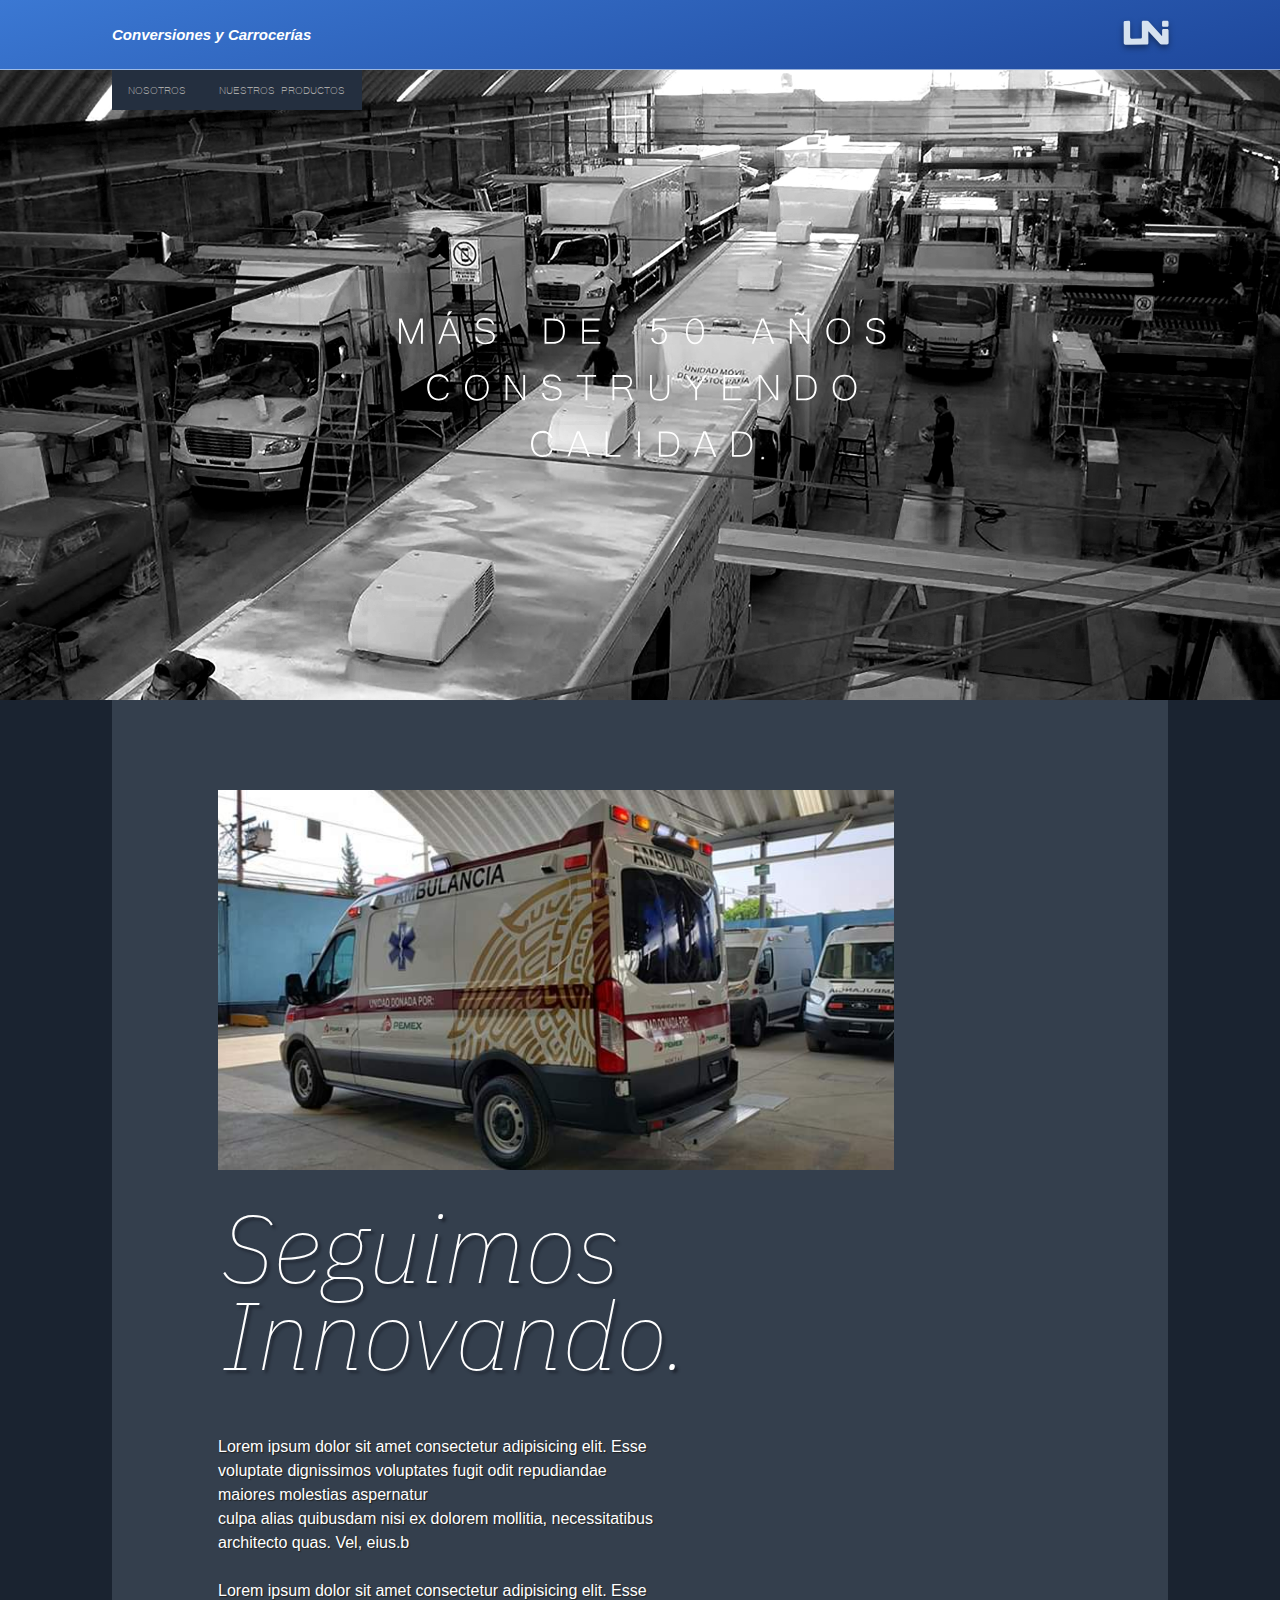
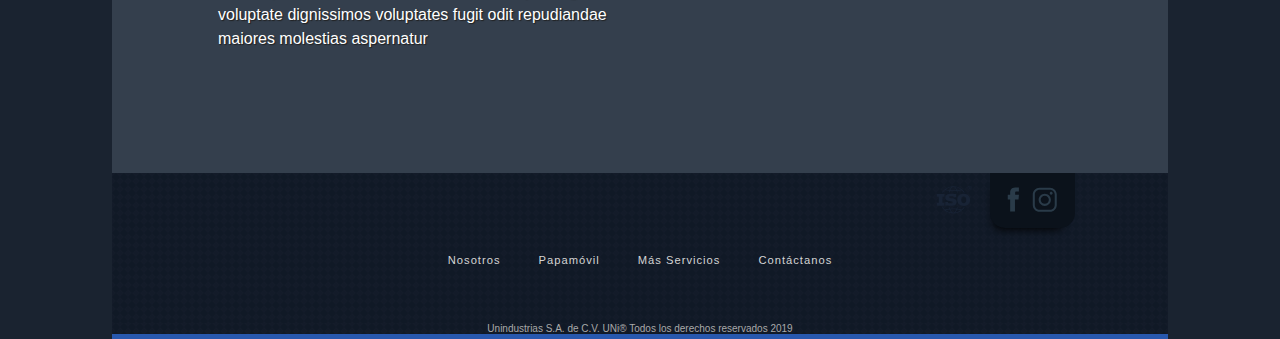
<file: index.html>
<!DOCTYPE html>
<html lang="en">

<head>
	<meta charset="UTF-8">
	<meta name="viewport" content="width=device-width, initial-scale=1.0">
	<meta http-equiv="X-UA-Compatible" content="ie=edge">
	<link rel="apple-touch-icon" sizes="180x180" href="css/img/favicon_package_v0.16/apple-touch-icon.png">
	<link rel="icon" type="image/png" sizes="32x32" href="css/img/favicon_package_v0.16/favicon-32x32.png">
	<link rel="icon" type="image/png" sizes="16x16" href="css/img/favicon_package_v0.16/favicon-16x16.png">
	<link rel="manifest" href="css/img/favicon_package_v0.16/site.webmanifest">
	<link rel="mask-icon" href="css/img/favicon_package_v0.16/safari-pinned-tab.svg" color="#5bbad5">
	<meta name="msapplication-TileColor" content="#da532c">
	<meta name="theme-color" content="#ffffff">
	<title>Unindustrias SA de CV</title>
	<link rel="stylesheet" href="/css/css/index.css">
</head>

<body>
	<div class="padre">
		<header class="header">
			<div class="top margen-interno">
				<div class="logo">
					<svg xmlns="http://www.w3.org/2000/svg" viewBox="0 0 158.9 94.9">
						<path class="st0"
							d="M132.7 23.6l0 1c0 2.5 2 4.5 4.5 4.5l1 0L149 29l0.6 0c2.5 0 4.5-2 4.5-4.5l0-0.4 0-10.4v-0.3c0-2.5-2-4.5-4.5-4.5l-0.7 0L137.4 9l-0.2 0c-2.5 0-4.5 2-4.5 4.5l0 0.2L132.7 23.6z" />
						<path class="st0"
							d="M154.2 40.7c0-2.5-2-4.5-4.5-4.5l-12.4 0.1c-2.5 0-4.5 2-4.5 4.5l0.1 16.5 0 0.6c0 0.8 0 1.4-0.7 1.4 -0.4 0-0.8-0.2-1.1-0.5l-1.3-1.4 -36-39.8 -6.2-6.8C87 10.3 85.7 9.2 83 9.2L70.6 9.3l-0.5 0c-2.5 0-4.5 2-4.5 4.5l0 0.6 0.2 49.4c0 2.5-2 4.5-4.5 4.5l-29.7 0.1c-2.5 0-4.5-2-4.5-4.5l-0.2-50c0-2.5-2-4.5-4.5-4.5L10 9.6c-2.5 0-4.5 2-4.5 4.5L5.8 83c0 3 2.4 5.4 5.4 5.4l10.8-0.1L82 88c3 0 5.4-2.4 5.4-5.4l-0.2-36.1c0-0.8 0-1.4 0.7-1.4 0.5 0 0.9 0.2 1.1 0.6l37.4 40.6c0.5 0.5 2.1 1.5 4.9 1.5l17.7-0.1c3 0 5.4-2.4 5.4-5.4L154.2 40.7z" />
					</svg>
				</div>
				<h1>Conversiones y Carrocerías</h1>
			</div>
			<ul id="menu">
				<ul>
					<li><a id="nosotros" href="nosotros.html">Nosotros</a>
					</li>
					<li><a id="nuestrosProductos">Nuestros Productos</a>
						<ul>
							<li><a class="sub" href="#">Salud</a>
								<ul>
									<li><a class="subsub" href="ambulanciaTipo1.html">Ambulancias</a>
									</li>
									<li><a class="subsub" href="ambulanciaTipo1.html">Consultorio Médico</a>
									</li>
									<li><a class="subsub" href="ambulanciaTipo1.html">Consultorio Dental</a>
									</li>
									<li><a class="subsub" href="ambulanciaTipo1.html">Mastografía</a>
									</li>
								</ul>
							</li>
							<li><a class="sub" href="#">Seguridad y Rescate</a>
								<ul>
									<li><a class="subsub" href="seguridadPatrulla.html">Patrullas</a>
									</li>
									<li><a class="subsub" href="seguridadPatrulla.html">Ángeles Azules</a>
									</li>
									<li><a class="subsub" href="seguridadPatrulla.html">Control de Aguas</a>
									</li>
									<li><a class="subsub" href="seguridadPatrulla.html">Bomberos</a>
									</li>
								</ul>
							</li>
							<li><a class="sub" href="#">Pasajeros</a>
								<ul>
									<li><a class="subsub" href="transporteCorporativo.html">UNibus®</a>
									</li>
									<li><a class="subsub" href="transporteCorporativo.html">Transporte Escolar</a>
									</li>
									<li><a class="subsub" href="transporteCorporativo.html">Transporte Corporativo</a>
									</li>
									<li><a class="subsub" href="transporteCorporativo.html">Transporte Público</a>
									</li>
								</ul>
							</li>
							<li><a class="sub" href="#">Reparto</a>
								<ul>
									<li><a class="subsub" href="cajasSecas.html">Cajas Secas</a>
									</li>
									<li><a class="subsub" href="cajasSecas.html">Cajas Refrigeradas</a>
									</li>
									<li><a class="subsub" href="cajasSecas.html">Casetas</a>
									</li>
									<li><a class="subsub" href="cajasSecas.html">Redilas</a>
									</li>
								</ul>
							</li>
							<li><a class="sub" href="#">Especiales</a>
								<ul>
									<li><a class="subsub" href="#">Perreras</a>
									</li>
									<li><a class="subsub" href="#">Veterinaria</a>
									</li>
									<li><a class="subsub" href="#">Rampas</a>
									</li>
									<li><a class="subsub" href="#">FoodTrucks</a>
									</li>
									<li><a class="subsub" href="#">Otros</a>
									</li>
									<li><a class="subsub" href="papamovil.html"
											style="color: darkgoldenrod;">Papamóvil</a>
									</li>

								</ul>
							</li>
						</ul>
					</li>
				</ul>
			</ul>
		</header>
		<div class="imagen-principal">
			<svg class="texto-principal" xmlns="http://www.w3.org/2000/svg" viewBox="0 0 435 163.8">
				<path class="st0"
					d="M33 48.6h-1.6V29.8l-7.7 18.8h-1.6l-7.7-18.8v18.8h-1.6V27.2h2.3l7.8 19.4 7.8-19.4H33V48.6z" />
				<path class="st0"
					d="M65.3 48.6h-1.9l-2.6-6.9H50.3c-0.4 1.1-0.8 2.2-1.2 3.4s-0.9 2.4-1.3 3.4h-1.7c0.7-1.8 1.4-3.7 2.1-5.4 0.7-1.8 1.4-3.5 2-5.3 0.7-1.8 1.4-3.5 2-5.3 0.7-1.8 1.4-3.6 2.1-5.4h2.2L65.3 48.6zM60.4 40.5l-5-11.9 -4.7 11.9H60.4zM58 20.9l-2.9 3.6h-1.7l1.7-3.6H58z" />
				<path class="st0"
					d="M86.5 49c-1.4 0-2.7-0.2-3.8-0.5 -1.1-0.3-2-0.7-2.7-1.3s-1.3-1.2-1.7-2c-0.4-0.8-0.6-1.7-0.7-2.7h1.5c0.2 1 0.4 1.8 0.9 2.4 0.4 0.6 1 1.1 1.6 1.5s1.3 0.6 2.2 0.8c0.8 0.2 1.7 0.2 2.6 0.2 1 0 1.8-0.1 2.6-0.3 0.8-0.2 1.4-0.5 2-0.9 0.5-0.4 1-0.8 1.2-1.4 0.3-0.5 0.4-1.1 0.4-1.8s-0.1-1.3-0.4-1.8c-0.2-0.5-0.7-0.9-1.2-1.3 -0.6-0.4-1.4-0.7-2.3-1 -1-0.3-2.1-0.6-3.6-0.9 -1.2-0.3-2.2-0.6-3-0.9 -0.8-0.3-1.5-0.7-2.1-1.2 -0.5-0.4-1-1-1.2-1.5 -0.3-0.6-0.4-1.3-0.4-2 0-0.8 0.2-1.6 0.5-2.3 0.4-0.7 0.8-1.3 1.5-1.8 0.6-0.5 1.4-0.9 2.3-1.2 0.9-0.3 1.9-0.4 3-0.4s2.1 0.1 3 0.4 1.7 0.6 2.4 1.1c0.7 0.5 1.2 1.1 1.7 1.8 0.4 0.7 0.7 1.5 0.8 2.3h-1.5c-0.1-0.6-0.4-1.1-0.7-1.6 -0.3-0.5-0.7-0.9-1.3-1.3 -0.5-0.4-1.1-0.6-1.8-0.8 -0.7-0.2-1.5-0.3-2.4-0.3 -1.9 0-3.4 0.4-4.3 1.1 -1 0.7-1.5 1.7-1.5 2.9 0 0.6 0.1 1 0.3 1.5 0.2 0.4 0.5 0.8 0.9 1.1s1 0.6 1.7 0.9c0.7 0.3 1.6 0.5 2.7 0.7 0.6 0.1 1.3 0.3 1.9 0.4 0.7 0.1 1.3 0.3 1.9 0.5s1.2 0.4 1.8 0.7c0.6 0.3 1.1 0.6 1.5 1.1 0.4 0.4 0.8 0.9 1 1.5 0.3 0.6 0.4 1.3 0.4 2.1 0 0.9-0.2 1.7-0.6 2.5s-0.9 1.4-1.6 2 -1.5 1-2.4 1.3C88.6 48.8 87.6 49 86.5 49z" />
				<path class="st0"
					d="M153.7 37.7c0 7.2-3.6 10.9-10.8 10.9h-6.5V27.2h6.5c3.6 0 6.3 0.9 8.1 2.6C152.8 31.6 153.7 34.2 153.7 37.7zM152 37.7c0-1.4-0.1-2.7-0.4-3.8 -0.3-1.1-0.8-2-1.5-2.8s-1.6-1.4-2.8-1.8 -2.7-0.6-4.5-0.6H138V47h4.9c1.8 0 3.3-0.2 4.4-0.6 1.2-0.4 2.1-1 2.8-1.8s1.2-1.8 1.5-2.9C151.9 40.5 152 39.2 152 37.7z" />
				<path class="st0" d="M183.8 48.6h-15.4V27.2h14.9v1.6h-13.4v7.9h12.5v1.6h-12.5V47h13.9V48.6z" />
				<path class="st0"
					d="M240.4 41.5c0 1.1-0.1 2-0.4 2.9 -0.3 0.9-0.7 1.7-1.3 2.4s-1.3 1.2-2.2 1.6c-0.9 0.4-1.9 0.6-3.1 0.6 -0.8 0-1.6-0.1-2.4-0.4 -0.7-0.2-1.4-0.6-1.9-1 -0.6-0.4-1-1-1.4-1.7s-0.6-1.4-0.7-2.3h1.7c0.1 0.7 0.3 1.2 0.6 1.7s0.6 0.9 1.1 1.2c0.4 0.3 0.9 0.5 1.4 0.7 0.5 0.1 1.1 0.2 1.6 0.2 1 0 1.8-0.2 2.5-0.5s1.3-0.8 1.7-1.3c0.5-0.6 0.8-1.2 1-1.9s0.3-1.4 0.3-2.1c0-0.8-0.1-1.5-0.4-2.1 -0.2-0.6-0.6-1.2-1-1.7s-1-0.8-1.6-1.1c-0.7-0.3-1.4-0.4-2.2-0.4s-1.6 0.1-2.4 0.4c-0.8 0.3-1.5 0.7-2.1 1.4h-1.6c0.1-1.9 0.3-3.7 0.4-5.5 0.1-1.8 0.3-3.6 0.4-5.4h11v1.6H230l-0.7 7.4c0.3-0.3 0.6-0.5 1-0.7s0.8-0.3 1.2-0.4 0.8-0.2 1.3-0.2 0.8-0.1 1.2-0.1c0.9 0 1.8 0.2 2.5 0.5 0.8 0.4 1.5 0.8 2 1.4 0.6 0.6 1 1.3 1.3 2.1C240.2 39.7 240.4 40.6 240.4 41.5z" />
				<path class="st0"
					d="M271.8 37.9c0 1.5-0.2 2.9-0.5 4.3 -0.4 1.3-0.9 2.5-1.5 3.5 -0.7 1-1.5 1.8-2.4 2.4 -1 0.6-2 0.9-3.3 0.9 -1.2 0-2.3-0.3-3.2-0.9 -1-0.6-1.8-1.4-2.4-2.4 -0.7-1-1.2-2.2-1.5-3.5s-0.5-2.8-0.5-4.2 0.2-2.9 0.5-4.2 0.8-2.5 1.5-3.5 1.5-1.8 2.4-2.4c1-0.6 2-0.9 3.3-0.9 1.2 0 2.3 0.3 3.3 0.9s1.8 1.4 2.4 2.4c0.7 1 1.2 2.2 1.5 3.5C271.6 35 271.8 36.4 271.8 37.9zM270.3 37.9c0-1.3-0.1-2.5-0.4-3.7s-0.7-2.2-1.2-3c-0.5-0.9-1.2-1.5-1.9-2 -0.8-0.5-1.7-0.8-2.7-0.8s-1.9 0.3-2.6 0.8c-0.8 0.5-1.4 1.2-1.9 2 -0.5 0.9-0.9 1.9-1.2 3 -0.3 1.2-0.4 2.4-0.4 3.7s0.1 2.5 0.4 3.6 0.6 2.2 1.2 3c0.5 0.9 1.2 1.6 1.9 2.1 0.8 0.5 1.7 0.8 2.7 0.8s1.9-0.3 2.7-0.8c0.8-0.5 1.4-1.2 1.9-2.1 0.5-0.9 0.9-1.9 1.2-3C270.1 40.4 270.3 39.2 270.3 37.9z" />
				<path class="st0"
					d="M331.6 48.6h-1.9l-2.6-6.9h-10.5c-0.4 1.1-0.8 2.2-1.2 3.4 -0.4 1.2-0.9 2.4-1.3 3.4h-1.7c0.7-1.8 1.4-3.7 2.1-5.4 0.7-1.8 1.4-3.5 2-5.3 0.7-1.8 1.4-3.5 2-5.3 0.7-1.8 1.4-3.6 2.1-5.4h2.2L331.6 48.6zM326.7 40.5l-5-11.9L317 40.5H326.7z" />
				<path class="st0"
					d="M361.4 48.6h-2l-13-19.5v19.5h-1.6V27.2h2.1l12.9 19.5V27.2h1.6V48.6zM357.2 21.6c0 0.9-0.2 1.7-0.6 2.2s-1 0.8-1.8 0.8c-0.2 0-0.5-0.1-0.8-0.2s-0.7-0.2-1.1-0.4c-0.4-0.1-0.7-0.3-1-0.4s-0.5-0.2-0.6-0.2c-0.4 0-0.6 0.1-0.8 0.3 -0.1 0.2-0.2 0.5-0.3 0.8H349c0-0.9 0.2-1.6 0.7-2 0.4-0.4 1-0.6 1.8-0.6 0.2 0 0.4 0.1 0.8 0.2 0.3 0.1 0.7 0.2 1 0.4 0.4 0.1 0.7 0.3 1 0.4s0.5 0.2 0.6 0.2c0.3 0 0.5-0.1 0.7-0.4s0.3-0.6 0.3-1L357.2 21.6 357.2 21.6z" />
				<path class="st0"
					d="M385.9 26.8c1.5 0 2.8 0.3 4 0.8s2.3 1.3 3.2 2.2c0.9 1 1.6 2.1 2.1 3.5 0.5 1.4 0.8 2.9 0.8 4.5 0 1.7-0.2 3.2-0.7 4.5 -0.5 1.4-1.2 2.5-2.1 3.5s-2 1.7-3.2 2.3c-1.2 0.5-2.6 0.8-4.1 0.8s-2.8-0.3-4.1-0.8c-1.2-0.5-2.3-1.3-3.2-2.3 -0.9-1-1.6-2.1-2.1-3.5s-0.7-2.9-0.7-4.5c0-1.7 0.3-3.2 0.8-4.5 0.5-1.4 1.2-2.5 2.1-3.5s2-1.7 3.2-2.2C383.1 27.1 384.4 26.8 385.9 26.8zM385.9 47.4c1.2 0 2.4-0.2 3.4-0.6 1-0.4 1.9-1 2.7-1.9 0.8-0.8 1.3-1.8 1.8-3 0.4-1.2 0.6-2.5 0.6-4.1 0-1.5-0.2-2.9-0.6-4.1 -0.4-1.2-1-2.2-1.8-3s-1.6-1.4-2.7-1.8c-1-0.4-2.1-0.6-3.3-0.6 -1.2 0-2.4 0.2-3.4 0.6s-1.9 1-2.7 1.8c-0.8 0.8-1.3 1.8-1.8 3 -0.4 1.2-0.6 2.5-0.6 4s0.2 2.9 0.6 4.1c0.4 1.2 1 2.2 1.7 3s1.6 1.4 2.7 1.9C383.5 47.2 384.6 47.4 385.9 47.4z" />
				<path class="st0"
					d="M418.3 49c-1.4 0-2.7-0.2-3.8-0.5 -1.1-0.3-2-0.7-2.7-1.3s-1.3-1.2-1.7-2c-0.4-0.8-0.6-1.7-0.7-2.7h1.5c0.2 1 0.4 1.8 0.9 2.4 0.4 0.6 1 1.1 1.6 1.5s1.4 0.6 2.2 0.8 1.7 0.2 2.6 0.2c1 0 1.8-0.1 2.6-0.3 0.8-0.2 1.4-0.5 2-0.9 0.5-0.4 1-0.8 1.2-1.4 0.3-0.5 0.4-1.1 0.4-1.8s-0.1-1.3-0.4-1.8c-0.2-0.5-0.7-0.9-1.2-1.3 -0.6-0.4-1.4-0.7-2.3-1 -1-0.3-2.1-0.6-3.6-0.9 -1.2-0.3-2.2-0.6-3-0.9 -0.8-0.3-1.5-0.7-2.1-1.2 -0.5-0.4-1-1-1.2-1.5 -0.3-0.6-0.4-1.3-0.4-2 0-0.8 0.2-1.6 0.5-2.3 0.4-0.7 0.8-1.3 1.5-1.8 0.6-0.5 1.4-0.9 2.3-1.2 0.9-0.3 1.9-0.4 3-0.4s2.1 0.1 3 0.4 1.7 0.6 2.4 1.1c0.7 0.5 1.2 1.1 1.7 1.8 0.4 0.7 0.7 1.5 0.8 2.3h-1.5c-0.1-0.6-0.4-1.1-0.7-1.6 -0.3-0.5-0.7-0.9-1.3-1.3 -0.5-0.4-1.1-0.6-1.8-0.8 -0.7-0.2-1.5-0.3-2.4-0.3 -1.9 0-3.4 0.4-4.3 1.1 -1 0.7-1.5 1.7-1.5 2.9 0 0.6 0.1 1 0.3 1.5 0.2 0.4 0.5 0.8 0.9 1.1s1 0.6 1.7 0.9c0.7 0.3 1.6 0.5 2.7 0.7 0.6 0.1 1.3 0.3 1.9 0.4 0.7 0.1 1.3 0.3 1.9 0.5s1.2 0.4 1.8 0.7c0.6 0.3 1.1 0.6 1.5 1.1 0.4 0.4 0.8 0.9 1 1.5 0.3 0.6 0.4 1.3 0.4 2.1 0 0.9-0.2 1.7-0.6 2.5s-0.9 1.4-1.6 2 -1.5 1-2.4 1.3C420.4 48.8 419.4 49 418.3 49z" />
				<path class="st0"
					d="M53.5 80.9c-0.1-0.6-0.4-1.2-0.8-1.8 -0.4-0.6-0.9-1-1.5-1.4s-1.3-0.7-2-1c-0.8-0.2-1.6-0.4-2.5-0.4 -1.2 0-2.4 0.2-3.4 0.6s-1.9 1-2.6 1.8c-0.7 0.8-1.3 1.8-1.6 2.9 -0.4 1.2-0.6 2.5-0.6 4.1s0.2 2.9 0.6 4.1c0.4 1.2 0.9 2.2 1.6 3 0.7 0.8 1.6 1.4 2.6 1.8s2.1 0.6 3.3 0.6c1.8 0 3.4-0.4 4.6-1.2 1.2-0.8 1.9-2 2.2-3.6H55c-0.2 1-0.5 1.9-1 2.7 -0.5 0.8-1.1 1.5-1.8 2s-1.6 1-2.5 1.2c-1 0.3-2 0.4-3.1 0.4 -1.5 0-2.9-0.3-4.1-0.8 -1.2-0.5-2.2-1.3-3.1-2.2 -0.8-1-1.5-2.1-2-3.5s-0.7-2.9-0.7-4.6 0.2-3.2 0.7-4.6 1.1-2.5 2-3.5 1.9-1.7 3.1-2.2c1.2-0.5 2.6-0.8 4.1-0.8 1 0 2 0.1 2.9 0.4s1.8 0.7 2.5 1.3c0.7 0.5 1.4 1.2 1.9 1.9 0.5 0.7 0.9 1.6 1.1 2.5h-1.5V80.9z" />
				<path class="st0"
					d="M78.9 74.8c1.5 0 2.8 0.3 4 0.8s2.3 1.3 3.2 2.2c0.9 1 1.6 2.1 2.1 3.5s0.8 2.9 0.8 4.5c0 1.7-0.2 3.2-0.7 4.5 -0.5 1.4-1.2 2.5-2.1 3.5s-2 1.7-3.2 2.3c-1.2 0.5-2.6 0.8-4.1 0.8s-2.8-0.3-4.1-0.8c-1.2-0.5-2.3-1.3-3.2-2.3 -0.9-1-1.6-2.1-2.1-3.5s-0.7-2.9-0.7-4.5c0-1.7 0.3-3.2 0.8-4.5 0.5-1.4 1.2-2.5 2.1-3.5s2-1.7 3.2-2.2S77.4 74.8 78.9 74.8zM78.9 95.4c1.2 0 2.4-0.2 3.4-0.6s1.9-1 2.7-1.9c0.8-0.8 1.3-1.8 1.8-3 0.4-1.2 0.6-2.5 0.6-4.1 0-1.5-0.2-2.9-0.6-4.1s-1-2.2-1.8-3c-0.7-0.8-1.6-1.4-2.7-1.8 -1-0.4-2.1-0.6-3.3-0.6 -1.2 0-2.4 0.2-3.4 0.6s-1.9 1-2.7 1.8c-0.8 0.8-1.3 1.8-1.8 3 -0.4 1.2-0.6 2.5-0.6 4s0.2 2.9 0.6 4.1 1 2.2 1.7 3 1.6 1.4 2.7 1.9C76.5 95.2 77.7 95.4 78.9 95.4z" />
				<path class="st0" d="M119.9 96.6h-2l-13-19.5v19.5h-1.6V75.2h2.1l12.9 19.5V75.2h1.6V96.6z" />
				<path class="st0"
					d="M143.2 97c-1.4 0-2.7-0.2-3.8-0.5s-2-0.7-2.7-1.3c-0.7-0.6-1.3-1.2-1.7-2s-0.6-1.7-0.7-2.7h1.5c0.2 1 0.4 1.8 0.9 2.4s1 1.1 1.6 1.5 1.4 0.6 2.2 0.8c0.8 0.2 1.7 0.2 2.6 0.2 1 0 1.8-0.1 2.6-0.3 0.8-0.2 1.4-0.5 2-0.9 0.5-0.4 1-0.8 1.2-1.4 0.3-0.5 0.4-1.1 0.4-1.8 0-0.7-0.1-1.3-0.4-1.8 -0.2-0.5-0.7-0.9-1.2-1.3 -0.6-0.4-1.4-0.7-2.3-1 -1-0.3-2.1-0.6-3.6-0.9 -1.2-0.3-2.2-0.6-3-0.9s-1.5-0.7-2.1-1.2c-0.5-0.4-1-1-1.2-1.5 -0.3-0.6-0.4-1.3-0.4-2 0-0.8 0.2-1.6 0.5-2.3 0.4-0.7 0.8-1.3 1.5-1.8 0.6-0.5 1.4-0.9 2.3-1.2 0.9-0.3 1.9-0.4 3-0.4s2.1 0.1 3 0.4 1.7 0.6 2.4 1.1 1.2 1.1 1.7 1.8c0.4 0.7 0.7 1.5 0.8 2.3h-1.5c-0.1-0.6-0.4-1.1-0.7-1.6s-0.7-0.9-1.3-1.3c-0.5-0.4-1.1-0.6-1.8-0.8s-1.5-0.3-2.4-0.3c-1.9 0-3.4 0.4-4.3 1.1 -1 0.7-1.5 1.7-1.5 2.9 0 0.6 0.1 1 0.3 1.5 0.2 0.4 0.5 0.8 0.9 1.1 0.4 0.3 1 0.6 1.7 0.9s1.6 0.5 2.7 0.7c0.6 0.1 1.3 0.3 1.9 0.4 0.7 0.1 1.3 0.3 1.9 0.5 0.6 0.2 1.2 0.4 1.8 0.7 0.6 0.3 1.1 0.6 1.5 1.1 0.4 0.4 0.8 0.9 1 1.5 0.3 0.6 0.4 1.3 0.4 2.1 0 0.9-0.2 1.7-0.6 2.5 -0.4 0.8-0.9 1.4-1.6 2 -0.7 0.6-1.5 1-2.4 1.3C145.4 96.8 144.3 97 143.2 97z" />
				<path class="st0" d="M180.3 76.7h-7.5v19.8h-1.6V76.7h-7.4v-1.6h16.4v1.6H180.3z" />
				<path class="st0"
					d="M211.3 96.6h-1.7l-2.1-5.7c-0.2-0.5-0.4-1.1-0.7-1.5 -0.3-0.5-0.6-0.9-0.9-1.3 -0.3-0.4-0.7-0.6-1.2-0.8 -0.4-0.2-0.9-0.3-1.5-0.3h-7.5v9.6h-1.6V75.2h9.6c0.9 0 1.8 0.1 2.6 0.2 0.8 0.2 1.6 0.5 2.2 0.9 0.7 0.4 1.2 1 1.6 1.7s0.6 1.7 0.6 2.8c0 0.7-0.1 1.4-0.3 2s-0.4 1.2-0.8 1.7c-0.4 0.5-0.8 0.9-1.4 1.2 -0.6 0.3-1.2 0.6-1.9 0.8 0.4 0.3 0.7 0.6 1 0.9s0.5 0.6 0.7 0.9 0.4 0.7 0.5 1.1 0.3 0.8 0.5 1.3L211.3 96.6zM195.7 85.4h7.4c1.1 0 2-0.1 2.7-0.2 0.8-0.2 1.4-0.4 1.9-0.8s0.8-0.8 1.1-1.4c0.2-0.6 0.4-1.3 0.4-2.1 0-1.5-0.5-2.5-1.4-3.2 -0.9-0.6-2.3-0.9-4.2-0.9h-7.9V85.4z" />
				<path class="st0"
					d="M234.2 97c-1.3 0-2.4-0.1-3.3-0.4 -0.9-0.3-1.7-0.6-2.3-1.1s-1.1-1-1.4-1.6 -0.6-1.3-0.8-2 -0.3-1.4-0.3-2.1 -0.1-1.5-0.1-2.2V75.2h1.6v12.4c0 1.6 0.1 3 0.4 4 0.3 1 0.7 1.8 1.3 2.4s1.3 1 2.1 1.2 1.7 0.3 2.8 0.3 2-0.1 2.8-0.3c0.8-0.2 1.5-0.6 2.1-1.2s1-1.4 1.3-2.4 0.4-2.3 0.4-4V75.2h1.6v12.4c0 1.5-0.1 2.8-0.4 3.9s-0.7 2.1-1.3 2.9 -1.4 1.4-2.5 1.8C237.2 96.7 235.8 97 234.2 97z" />
				<path class="st0" d="M274.4 75.2L266 87.4v9.2h-1.6v-9.2L256 75.2h1.8l7.4 10.6 7.3-10.6H274.4z" />
				<path class="st0" d="M303.7 96.6h-15.4V75.2h14.9v1.6h-13.4v7.9h12.5v1.6h-12.5V95h13.9V96.6z" />
				<path class="st0" d="M334.9 96.6h-2l-13-19.5v19.5h-1.6V75.2h2.1l12.9 19.5V75.2h1.6V96.6z" />
				<path class="st0"
					d="M367.6 85.7c0 7.2-3.6 10.9-10.8 10.9h-6.5V75.2h6.5c3.6 0 6.3 0.9 8.1 2.6C366.7 79.6 367.6 82.2 367.6 85.7zM365.9 85.7c0-1.4-0.1-2.7-0.4-3.8 -0.3-1.1-0.8-2-1.5-2.8s-1.6-1.4-2.8-1.8c-1.2-0.4-2.7-0.6-4.5-0.6h-4.9V95h4.9c1.8 0 3.3-0.2 4.4-0.6 1.2-0.4 2.1-1 2.8-1.8 0.7-0.8 1.2-1.8 1.5-2.9C365.8 88.5 365.9 87.2 365.9 85.7z" />
				<path class="st0"
					d="M391.3 74.8c1.5 0 2.8 0.3 4 0.8s2.3 1.3 3.2 2.2c0.9 1 1.6 2.1 2.1 3.5s0.8 2.9 0.8 4.5c0 1.7-0.2 3.2-0.7 4.5 -0.5 1.4-1.2 2.5-2.1 3.5s-2 1.7-3.2 2.3c-1.2 0.5-2.6 0.8-4.1 0.8s-2.8-0.3-4.1-0.8c-1.2-0.5-2.3-1.3-3.2-2.3s-1.6-2.1-2.1-3.5 -0.7-2.9-0.7-4.5c0-1.7 0.3-3.2 0.8-4.5 0.5-1.4 1.2-2.5 2.1-3.5s2-1.7 3.2-2.2C388.4 75.1 389.8 74.8 391.3 74.8zM391.2 95.4c1.2 0 2.4-0.2 3.4-0.6s1.9-1 2.7-1.9c0.8-0.8 1.3-1.8 1.8-3 0.4-1.2 0.6-2.5 0.6-4.1 0-1.5-0.2-2.9-0.6-4.1s-1-2.2-1.8-3c-0.7-0.8-1.6-1.4-2.7-1.8 -1-0.4-2.1-0.6-3.3-0.6 -1.2 0-2.4 0.2-3.4 0.6s-1.9 1-2.7 1.8c-0.8 0.8-1.3 1.8-1.8 3s-0.6 2.5-0.6 4 0.2 2.9 0.6 4.1 1 2.2 1.7 3 1.6 1.4 2.7 1.9C388.9 95.2 390 95.4 391.2 95.4z" />
				<path class="st0"
					d="M141.7 128.9c-0.1-0.6-0.4-1.2-0.8-1.8s-0.9-1-1.5-1.4 -1.3-0.7-2-1c-0.8-0.2-1.6-0.4-2.5-0.4 -1.2 0-2.4 0.2-3.4 0.6s-1.9 1-2.6 1.8c-0.7 0.8-1.3 1.8-1.6 2.9 -0.4 1.2-0.6 2.5-0.6 4.1s0.2 2.9 0.6 4.1c0.4 1.2 0.9 2.2 1.6 3s1.6 1.4 2.6 1.8c1 0.4 2.1 0.6 3.3 0.6 1.8 0 3.4-0.4 4.6-1.2 1.2-0.8 1.9-2 2.2-3.6h1.6c-0.2 1-0.5 1.9-1 2.7s-1.1 1.5-1.8 2 -1.6 1-2.5 1.2c-1 0.3-2 0.4-3.1 0.4 -1.5 0-2.9-0.3-4.1-0.8 -1.2-0.5-2.2-1.3-3.1-2.2 -0.8-1-1.5-2.1-2-3.5s-0.7-2.9-0.7-4.6c0-1.7 0.2-3.2 0.7-4.6 0.5-1.4 1.1-2.5 2-3.5s1.9-1.7 3.1-2.2 2.6-0.8 4.1-0.8c1 0 2 0.1 2.9 0.4s1.8 0.7 2.5 1.3c0.7 0.5 1.4 1.2 1.9 1.9 0.5 0.7 0.9 1.6 1.1 2.5h-1.5V128.9z" />
				<path class="st0"
					d="M175 144.5h-1.9l-2.6-6.9H160c-0.4 1.1-0.8 2.2-1.2 3.4s-0.9 2.4-1.3 3.4h-1.7c0.7-1.8 1.4-3.7 2.1-5.4 0.7-1.8 1.4-3.5 2-5.3 0.7-1.7 1.4-3.5 2-5.3 0.7-1.8 1.4-3.6 2.1-5.4h2.2L175 144.5zM170 136.4l-5-11.9 -4.7 11.9H170z" />
				<path class="st0" d="M200.9 144.5h-12.6v-21.4h1.6V143h11V144.5z" />
				<path class="st0" d="M217.4 144.5h-1.6v-21.4h1.6V144.5z" />
				<path class="st0"
					d="M250.8 133.7c0 7.2-3.6 10.9-10.8 10.9h-6.5v-21.4h6.5c3.6 0 6.3 0.9 8.1 2.6C249.9 127.5 250.8 130.2 250.8 133.7zM249.2 133.7c0-1.4-0.1-2.7-0.4-3.8s-0.8-2-1.5-2.8 -1.6-1.4-2.8-1.8 -2.7-0.6-4.5-0.6h-4.9V143h4.9c1.8 0 3.3-0.2 4.4-0.6 1.2-0.4 2.1-1 2.8-1.8s1.2-1.8 1.5-2.9C249 136.5 249.2 135.2 249.2 133.7z" />
				<path class="st0"
					d="M282.4 144.5h-1.9l-2.6-6.9h-10.5c-0.4 1.1-0.8 2.2-1.2 3.4 -0.4 1.2-0.9 2.4-1.3 3.4h-1.7c0.7-1.8 1.4-3.7 2.1-5.4 0.7-1.8 1.4-3.5 2-5.3 0.7-1.7 1.4-3.5 2-5.3 0.7-1.8 1.4-3.6 2.1-5.4h2.2L282.4 144.5zM277.5 136.4l-5-11.9 -4.7 11.9H277.5z" />
				<path class="st0"
					d="M313 133.7c0 7.2-3.6 10.9-10.8 10.9h-6.5v-21.4h6.5c3.6 0 6.3 0.9 8.1 2.6C312.1 127.5 313 130.2 313 133.7zM311.3 133.7c0-1.4-0.1-2.7-0.4-3.8s-0.8-2-1.5-2.8 -1.6-1.4-2.8-1.8c-1.2-0.4-2.7-0.6-4.5-0.6h-4.9V143h4.9c1.8 0 3.3-0.2 4.4-0.6 1.2-0.4 2.1-1 2.8-1.8 0.7-0.8 1.2-1.8 1.5-2.9C311.2 136.5 311.3 135.2 311.3 133.7z" />
			</svg>
		</div>
		<section class="contenido margen-interno">
			<div class="articulos">
				<article class="articule"><img src="/css/img/ambus/IMG_1567.jpg" alt="">
				</article>
				<aside class="aside">
					<div class="lateral">
						<h2 id="contenido-extra">Seguimos <br>Innovando.</h2>
						<p>Lorem ipsum dolor sit amet consectetur adipisicing elit. Esse voluptate dignissimos
							voluptates fugit odit repudiandae maiores molestias aspernatur
							<br>culpa alias quibusdam nisi ex dolorem mollitia, necessitatibus architecto quas. Vel,
							eius.b
							<br><br>Lorem ipsum dolor sit amet consectetur adipisicing elit. Esse voluptate dignissimos
							voluptates fugit odit repudiandae maiores molestias aspernatur
						</p>
					</div>
				</aside>
			</div>
		</section>
		<footer>
			<div class="plecapie">
				<nav id="nav">
					<a href="nosotros.html">Nosotros</a>
					<a href="papamovil.html">Papamóvil</a>
					<a href="hyp.html">Más Servicios</a>
					<a id="Btn">Contáctanos <div id="lamascara" class="mascara">
							<div class="contenidoContacto">
								<span class="cerrar"></span>
								<form action="">

									<label for="nombre">Nombre</label>
									<input type="text" id="nombre" placeholder="¿Cómo te llamas?">

									<label for="teléfono">Teléfono</label>
									<input type="text" id="teléfono" placeholder="¿Quieres que te marquemos?">

									<label for="email">Email</label>
									<input type="email" id="email" placeholder="Pon tu dirección de email">

									<label for="mensaje">Mensaje</label>
									<textarea id="mensaje" placeholder="Escribe tu mensaje o comentarios"></textarea>


									<form action="/test-button" method="POST">
										<button id="botoncito" type="image" title="Enviar" alt="Click aquí para enviar">
											<svg viewBox="0 0 100 100">
												<path
													d="M49.9 3.4C23.3 3.4 1.8 25 1.8 51.6c0 22.1 14.9 40.8 35.3 46.4V54.5H21.2l28.7-28.7 28.7 28.7H62.7v43.4C83.1 92.3 98 73.7 98 51.6 98 25 76.5 3.4 49.9 3.4z" />
												</svg>
										</button>
									</form>
								</form>
								<p class="direccion">
									Calle 4 #59 Col Agrícola Pantitlán c.p. 08100 Alcaldía Iztacalco, CDMX. <em>Tels.:
										5700-1666 5758-4073 5115-3914</em>
								</p>
								<a href="https://www.google.com/maps/embed?pb=!1m10!1m8!1m3!1d3763.191436461483!2d-99.06348510450744!3d19.404132891621362!3m2!1i1024!2i768!4f13.1!5e0!3m2!1ses-419!2smx!4v1570165190954!5m2!1ses-419!2smx" title="Mapa" alt="Mapa"><svg id="maps" viewBox="0 0 76.6 110.6">
										<path
											d="M38.2 3.1c-1.3 0-2.6 0-3.8 0.2 -0.3 0-0.7 0.1-1 0.2 -0.9 0.1-1.8 0.3-2.7 0.5C30.3 4 30.1 4 29.8 4.1c-0.9 0.2-1.8 0.5-2.6 0.7 -0.3 0.1-0.6 0.2-0.8 0.3 -0.9 0.3-1.8 0.7-2.7 1.1 -0.2 0.1-0.3 0.2-0.6 0.3 -0.9 0.4-1.8 0.9-2.7 1.4C20.2 8 20 8.1 19.9 8.2 18.9 8.8 18 9.3 17.2 10c-0.1 0.1-0.1 0.1-0.2 0.2 -0.9 0.7-1.8 1.5-2.7 2.2 0 0-0.1 0-0.1 0 -0.9 0.8-1.7 1.7-2.5 2.6C6 21.3 2.5 29.7 2.5 38.9c0 12.4 6.4 20.8 13.1 29.8 2.5 3.3 5.1 6.7 7.5 10.5 5.3 6.7 10.2 14.5 12.9 25 0.4 1.6 0.4 2.9 1.1 3.4 0.3 0.1 0.6 0.1 1 0.1 0.4 0 0.7 0 1-0.1 0.7-0.6 0.7-1.8 1.1-3.4 2.7-10.4 7.6-18.3 12.9-25 2.5-3.8 5.1-7.3 7.5-10.5 0.4-0.5 0.8-1.1 1.2-1.7 0.6-0.9 1.2-1.7 1.9-2.5 0.3-0.4 0.5-0.8 0.8-1.2 0.5-0.7 0.9-1.3 1.4-2 0.3-0.5 0.6-1 0.9-1.5 0.4-0.6 0.9-1.2 1.2-1.8 0.3-0.5 0.6-1.1 0.9-1.7 0.3-0.6 0.6-1.2 0.9-1.8 0.3-0.6 0.6-1.2 0.8-1.9 0.3-0.6 0.5-1.2 0.7-1.8 0.3-0.7 0.4-1.3 0.7-2 0.2-0.6 0.4-1.1 0.6-1.7 0.2-0.8 0.3-1.7 0.5-2.6 0.1-0.5 0.2-0.9 0.3-1.4 0.2-1.4 0.3-2.9 0.3-4.4C74 19.1 58 3.1 38.2 3.1zM38.2 47.8c-4.9 0-8.9-4-8.9-8.9s4-8.9 8.9-8.9 8.9 4 8.9 8.9S43.2 47.8 38.2 47.8z" />
										</svg></a>
							</div>
						</div></a>
				</nav>
				<div class="iso">
					<a href="#" id="abrir">
						<svg xmlns="http://www.w3.org/2000/svg" viewBox="0 0 100 100">
							<path class="st0"
								d="M35.5 16c7.5-2.5 15.8-2.5 23.2 0.1 8 2.6 14.9 8.1 19.5 15.2 -0.8 0-1.7 0-2.5 0 -1.7-2.4-3.7-4.6-5.9-6.5 -3.8 1.1-7.8 1.7-11.8 2.2 0.5 1.4 0.9 2.9 1.3 4.3 -0.7 0-1.4 0-2.1 0 -0.4-1.4-0.8-2.8-1.2-4.1C50 27.5 44 27.6 38.1 27c-0.5 1.4-0.9 2.8-1.3 4.2 -0.7 0-1.4 0-2.1 0 0.4-1.5 0.8-3 1.3-4.4 -3.9-0.4-7.8-1.1-11.6-2.2 -2.3 1.9-4.2 4.2-6 6.5 -0.8 0.3-1.7 0.1-2.6 0.1C20.4 24.1 27.4 18.6 35.5 16zM44.6 16.8c-2.8 1.9-4.3 5.1-5.7 8.1 5.4 0.5 10.8 0.5 16.2 0.1 -1.3-3-2.8-6.2-5.6-8.1C48.1 15.8 46 15.8 44.6 16.8zM26.4 22.9c3.4 0.9 6.9 1.4 10.3 1.8 1.2-3 2.8-5.9 5-8.3C36.2 17.3 30.9 19.7 26.4 22.9zM52.3 16.5c2.2 2.4 3.8 5.4 5.1 8.4 3.5-0.5 6.9-0.9 10.3-1.8C63.2 19.7 57.8 17.4 52.3 16.5z" />
							<path class="st0"
								d="M29 37.2c4.5-3 10.3-2.9 15.5-2.5 3.5 0.5 7 0.3 10.5 0.3 0 3.2 0 6.4 0 9.5 -2.6 0-5.1 0-7.7 0 0-0.7 0-1.4 0-2.1 -2.8-1.2-6-1.4-9-1.1 -1.2 0.2-2.8 0.8-2.9 2.2 -0.1 1.4 1.4 2.2 2.6 2.5 4.4 1 9.1 0.7 13.2 2.7 2.1 1 3.9 2.8 4.5 5.1 0.9 3.1 0.5 6.7-1.6 9.2 -1.7 2-4.2 3.2-6.7 3.8 -4.1 1-8.3 0.8-12.4 0.4 -3.2-0.5-6.5-0.2-9.8-0.3 0-3.2 0-6.4 0-9.5 2.5 0 5.1 0 7.6 0 0 0.7 0 1.4 0 2.1 3.2 1.3 6.7 1.5 10 1 1.2-0.2 2.8-0.9 2.7-2.4 0.1-1.4-1.5-2-2.7-2.3 -4.6-1-9.7-0.7-13.9-3.3C23.7 49.5 23.8 40.6 29 37.2z" />
							<path class="st0"
								d="M70.5 35c5.2-1 11-0.5 15.5 2.4 3.3 2.1 5.6 5.6 6.4 9.4 0.9 4 0.6 8.3-1.1 12 -1.4 3.1-4 5.7-7.1 7.2 -3.8 1.8-8.2 2.2-12.4 1.6 -4-0.6-8-2.4-10.6-5.7 -2.7-3.4-3.7-7.9-3.4-12.1 0.2-3.8 1.6-7.7 4.4-10.4C64.4 37 67.4 35.6 70.5 35zM73.9 42.1c-2.7 0.3-4.5 2.8-4.9 5.3 -0.5 3.3-0.6 6.9 0.9 9.9 1.6 3.1 6.1 3.7 9 2 2.4-1.5 3-4.5 3.1-7.1 0.1-2.7 0-5.8-1.7-8.1C78.9 42.2 76.2 41.6 73.9 42.1z" />
							<path class="st0"
								d="M2.2 35.1c6.9 0 13.8 0 20.7 0 0 2.7 0 5.3 0 8 -1.7 0-3.5 0-5.2 0 0 5.4 0 10.9 0 16.3 1.7 0 3.5 0 5.2 0 0 2.6 0 5.2 0 7.8 -6.9 0-13.8 0-20.7 0 0-2.6 0-5.2 0-7.8 1.7 0 3.5 0 5.2 0 0-5.4 0-10.9 0-16.3 -1.7 0-3.5 0-5.2 0C2.2 40.4 2.2 37.7 2.2 35.1z" />
							<path class="st0"
								d="M15.8 71.1c0.8 0 1.7 0 2.5 0 1.7 2.4 3.6 4.6 5.8 6.5 3.9-1 7.8-1.7 11.8-2.2 -0.5-1.4-0.9-2.9-1.3-4.3 0.7 0 1.4 0 2.2 0 0.4 1.4 0.8 2.8 1.2 4.1 5.9-0.6 11.9-0.4 17.8 0 0.4-1.4 0.8-2.8 1.3-4.1 0.7 0 1.4 0 2.1 0 -0.4 1.5-0.8 2.9-1.3 4.3 3.9 0.5 7.9 1.2 11.7 2.2 2.2-2 4.2-4.1 5.9-6.6 0.8 0 1.7 0 2.5 0 -4.5 7-11.4 12.4-19.3 15.1 -7.1 2.5-15 2.6-22.2 0.5C28.1 84.3 20.6 78.6 15.8 71.1zM38.9 77.3c1 2.4 2.2 4.7 3.9 6.6 1 1.1 2.3 2.2 3.9 2.3 1.6 0.1 3.1-0.8 4.2-2 1.9-2 3.2-4.4 4.2-6.9C49.7 76.9 44.3 76.9 38.9 77.3zM26.4 79.4c4.5 3.3 9.8 5.6 15.3 6.5 -2.2-2.4-3.8-5.3-5-8.3C33.2 78 29.7 78.3 26.4 79.4zM52.2 85.9c5.6-0.9 10.8-3.2 15.4-6.5 -3.4-0.9-6.8-1.3-10.2-1.8C56 80.5 54.5 83.5 52.2 85.9z" />
							<path class="st0"
								d="M92.9 19.7c-0.1 0-0.1-0.1-0.2-0.1 0.2-0.1 0.5-0.2 0.6-0.3 0.2-0.1 0.4-0.3 0.5-0.4s0.2-0.3 0.3-0.5c0.1-0.2 0.1-0.4 0.1-0.7 0-0.3 0-0.5-0.1-0.8s-0.2-0.4-0.4-0.6S93.3 16.1 93 16c-0.3-0.1-0.6-0.1-1.1-0.1h-1.8v6.7H91v-2.8h0.6c0.1 0 0.2 0 0.3 0 0.1 0 0.1 0.1 0.2 0.2l1.6 2.4c0.1 0.1 0.2 0.2 0.4 0.2h0.8L93 19.9C93 19.8 92.9 19.8 92.9 19.7zM91.9 19.1H91v-2.5h0.9c1 0 1.5 0.4 1.5 1.2 0 0.2 0 0.4-0.1 0.5 -0.1 0.2-0.2 0.3-0.3 0.4s-0.3 0.2-0.5 0.3C92.3 19 92.1 19.1 91.9 19.1z" />
							<path class="st0"
								d="M92 13.2c-3.3 0-6 2.7-6 6s2.7 6 6 6 6-2.7 6-6S95.3 13.2 92 13.2zM92 24.3c-2.8 0-5.1-2.3-5.1-5.1s2.3-5.1 5.1-5.1c2.8 0 5.1 2.3 5.1 5.1S94.8 24.3 92 24.3z" />
						</svg>
					</a>
				</div>
				<div id="miModal" class="modal">
					<div id="flex" class="flex">
						<div class="contenido-modal">
							<div class="modal-body">
								<h2 id="tituloModal">Certificación ISO 9001-2015</h2>
								<span class="close" id="close"></span>
								<p>Lorem ipsum dolor, sit amet consectetur adipisicing elit. Voluptate exercitationem
									odit aut tenetur tempora fugiat aliquam nostrum error et, obcaecati cupiditate quis
									recusandae? Minima officia explicabo odit qui praesentium animi alias nulla quos
									architecto incidunt, culpa totam reprehenderit non amet aut quis optio adipisci
									nesciunt ipsum dolor, sit amet consectetur adipisicing elit. Voluptate
									exercitationem odit aut tenetur.</p>
								<a id="direccion" href="https://www.iso.org/home.html">iso.org</a>
							</div>
						</div>
					</div>
				</div>
				<div class="social">
					<div class="feis">
						<a href="#">
							<svg xmlns="http://www.w3.org/2000/svg" viewBox="0 0 51 100">
								<path class="st0"
									d="M32.5 30.7V23c0-3.7 2.5-4.6 4.3-4.6 1.7 0 10.7 0 10.7 0V2H32.7C16.3 2 12.6 14.2 12.6 22.1v8.7H3v11.5 7.6h9.6c0 21.7 0 47.9 0 47.9h19.2c0 0 0-26.5 0-47.9H46l0.6-7.5 1.1-11.6H32.5z" />
							</svg>
						</a>
					</div>
					<div class="insta">
						<a href="#">
							<svg id="insta" xmlns="http://www.w3.org/2000/svg" viewBox="0 0 100 100">
								<path class="st0"
									d="M70.1 96.8H29.7C14.9 96.8 3 84.8 3 70.1V29.7C3 15 14.9 3 29.7 3h40.4c14.7 0 26.7 12 26.7 26.7v40.4C96.7 84.8 84.8 96.8 70.1 96.8zM29.7 11C19.4 11 11 19.4 11 29.7v40.4c0 10.3 8.4 18.7 18.7 18.7h40.4c10.3 0 18.7-8.4 18.7-18.7V29.7c0-10.3-8.4-18.7-18.7-18.7H29.7z" />
								<path class="st0"
									d="M49.9 73.9c-13.2 0-24-10.8-24-24 0-13.2 10.8-24 24-24 13.2 0 24 10.8 24 24C73.9 63.1 63.1 73.9 49.9 73.9zM49.9 33.9c-8.8 0-16 7.2-16 16 0 8.8 7.2 16 16 16 8.8 0 16-7.2 16-16C65.8 41.1 58.7 33.9 49.9 33.9z" />
								<path class="st0"
									d="M80.7 24.5c0 3.2-2.6 5.8-5.8 5.8 -3.2 0-5.8-2.6-5.8-5.8 0-3.2 2.6-5.8 5.8-5.8C78.1 18.7 80.7 21.3 80.7 24.5z" />
							</svg>
						</a>
					</div>
				</div>
			</div>
			<div>
				<p class="legal">Unindustrias S.A. de C.V. UNi® Todos los derechos reservados 2019</p>
			</div>
			<div class="plecazul"></div>
		</footer>
	</div>
</body>

<script src="/js/jquery-3.4.1.min.js"></script>

<!-- MENU PRINCIPAL -->
<script>
	$(document).ready(function () {
		$menu = $('#menu').find('ul').find('li');

		$menu.hover(function () {
			$(this).children('ul').stop();
			$(this).children('ul').slideDown();
		}, function () {
			$(this).children('ul').stop();
			$(this).children('ul').slideUp();
		});
	});
</script>

<!-- CONTACTO -->
<script>
	var mascara = document.getElementById('lamascara');
	var btn = document.getElementById("Btn");
	var cerrar = document.getElementsByClassName("cerrar")[0];

	btn.onclick = function () {
		mascara.style.display = "block";
	}
	cerrar.onclick = function () {
		mascara.style.display = "none";
	}
	window.onclick = function (event) {
		if (event.target == mascara) {
			mascara.style.display = "none";
		}
	}
</script>

<!-- ISO -->
<script>
	var modal = document.getElementById('miModal');
	var flex = document.getElementById('flex');
	var abrir = document.getElementById('abrir');
	var cerrar = document.getElementById('close');

	abrir.addEventListener('click', function () {
		modal.style.display = 'block';
	});

	cerrar.addEventListener('click', function () {
		modal.style.display = 'none';
	});

	window.addEventListener('click', function (e) {
		if (e.target == flex) {
			modal.style.display = 'none';
		}
	});
</script>


</html>
</file>
<file: css/css/index.css>
@font-face {
  font-family: 'IBMPlexSans-Medium';
  src: url("/css/fonts/IBMPlexSans-Medium.ttf") format("truetype");
}

@font-face {
  font-family: 'IBMPlexSans-ThinItalic';
  src: url("/css/fonts/IBMPlexSans-ThinItalic.ttf") format("truetype");
}

@font-face {
  font-family: 'YuGothL';
  src: url("/css/fonts/yugothl.otf") format("truetype");
}

@font-face {
  font-family: 'msyi';
  src: url("/css/fonts/msyi.ttf") format("truetype");
}

* {
  margin: 0px;
  padding: 0px;
  box-sizing: border-box;
}

.padre {
  display: flex;
  display: -webkit-flex;
  display: -ms-flexbox;
  flex-flow: column nowrap;
  -webkit-flex-flow: column nowrap;
  -ms-flex-flow: column nowrap;
  background: #1a2330;
  position: relative;
}

.margen-interno {
  padding: 0 7em;
}

.top {
  display: flex;
  display: -webkit-flex;
  display: -ms-flexbox;
  height: 70px;
  align-items: center;
  background: linear-gradient(165deg, #3b78d3 0%, #1e479b 100%);
  border-bottom: 1px solid rgba(255, 255, 255, .5);
  position: relative;
}

.logo {
  /* IE */
  position: absolute;
  right: 8em;
  width: 48px;
  margin-right: -1.1em;
  fill: #d6e2ef;
  filter: drop-shadow( 0px 3px 3px rgba(0, 0, 0, .4));
}

h1 {
  font-family: Arial, Helvetica, sans-serif;
  color: #fff;
  font-weight: 600;
  font-style: italic;
  font-size: 1em;
}

/* MENU PRINCIPAL  */

#menu {
  width: 380px;
  margin-left: 7em;
  position: absolute;
  z-index: 1;
}

#menu ul {
  list-style: none;
  margin: 0;
  padding: 0
}

#menu>ul>li {
  float: left
}

#menu>ul>li>ul {
  display: none;
}

#menu>ul>li>ul>li {
  position: relative
}

#menu>ul>li>ul>li>ul {
  position: absolute;
  left: 160px;
  top: 0;
  display: none
}

#menu>ul>li #nosotros {
  font-family: 'msyi';
  font-size: .8em;
  text-transform: uppercase;
  color: darkgray;
  display: inline-block;
  width: 90px;
  height: 40px;
  padding: 10px -10px 10px 30px;
  background: #242f3f;
  text-align: center;
  line-height: 40px;
  text-decoration: none;
}

#menu>ul>li #nosotros:hover {
  background: royalblue;
  color: #fff;
}

#menu>ul>li #nuestrosProductos {
  font-family: 'msyi';
  font-size: .8em;
  text-transform: uppercase;
  color: darkgray;
  display: inline-block;
  width: 160px;
  height: 40px;
  padding: 10px -10px 10px 30px;
  background: #242f3f;
  text-align: center;
  line-height: 40px;
  text-decoration: none;
}

#menu>ul>li #nuestrosProductos:hover {
  background: royalblue;
  color: #fff;
}

#menu>ul>li>ul>li>.sub {
  background: #283446;
  font-family: 'msyi';
  font-size: 1.1em;
  color: #d0d6df;
  display: inline-block;
  width: 160px;
  height: 40px;
  padding-left: 15px;
  text-align: left;
  line-height: 40px;
  text-decoration: none;
}

#menu>ul>li>ul>li>.sub:hover {
  background: royalblue;
  color: #fff;
}

#menu>ul>li .subsub {
  font-family: 'msyi';
  font-size: 1em;
  color: #d0d6df;
  display: block;
  width: 150px;
  height: 40px;
  background: #29384e;
  padding-left: 10px;
  text-align: left;
  line-height: 40px;
  text-decoration: none;
}

#menu>ul>li .subsub:hover {
  background: royalblue;
  color: #fff;
}

#nuestrosProductos {
  cursor: pointer;
}

/* CONTENIDO */

.imagen-principal {
  display: flex;
  display: -webkit-flex;
  display: -ms-flexbox;
  flex-flow: column nowrap;
  -webkit-flex-flow: column nowrap;
  -ms-flex-flow: column nowrap;
  background: url(/css/img/plantaIndex.jpg);
  background-position: center;
  background-attachment: contain;
  background-size: cover;
  height: 630px;
}

.texto-principal {
  fill: #FFFFFF;
  transform: scale(.4);
  -moz-transform: scale(.4);
  margin-top: 4.5em;
}

.contenido {
  display: flex;
  display: -webkit-flex;
  display: -ms-flexbox;
  background-color: #1a2330;
}

.articulos {
  background: #343f4d;
  flex: 2 1 auto;
  -webkit-flex: 2 1 auto;
  -ms-flex: 2 1 auto;
  display: flex;
  display: -webkit-flex;
  display: -ms-flexbox;
  flex-flow: row wrap;
  -webkit-flex-flow: row wrap;
  -ms-flex-flow: row nowrap;
}

.articule {
  margin: 90px 0 100px 90px;
  flex: 1 1 40%;
  -webkit-flex: 1 1 40%;
  -ms-flex: 1 1 40%;
}

.articule img {
  width: 70%;
  align-items: center;
  margin-left: 1em;
}

.aside {
  flex: 1 60%;
  -webkit-flex: 1 60%;
  -ms-flex: 1 60%;
  background: #343f4d;
}

.lateral {
  background-color: #343f4d;
}

.lateral h2 {
  font-weight: lighter;
  font-size: 6em;
  line-height: .9em;
  margin: -70px 0 0 110px;
  /* margin-left: 1.3em; */
  text-transform: capitalize;
  font-family: 'IBMPlexSans-ThinItalic', 'Times New Roman', serif;
  color: #fff;
  text-shadow: 3px 3px 3px rgb(31, 37, 48);
}

.lateral p {
  color: #fff;
  font-family: Arial, Helvetica, sans-serif;
  font-size: 1em;
  line-height: 1.5em;
  margin: 3em 32em 2em 1em;
  padding: 10px 0 90px 90px;
  text-shadow: 1px 1px 1px rgb(32, 32, 32);
}

footer {
  margin-left: 7em;
  margin-right: 7em;
}

.plecapie {
  background: #131b29 url("data:image/svg+xml,%3Csvg xmlns='http://www.w3.org/2000/svg' viewBox='0 0 100 100'%3E%3Cstyle type='text/css'%3E .st0%7Bfill:%23101926;%7D%0A%3C/style%3E%3Cpath class='st0' d='M92.7 40l-1.8-1.8L60.7 8.3 60 7.7C53.5 1.2 43 1.3 36.5 7.8l-0.7 0.7L10.3 34.7l-2.6 2.6c-6.5 6.5-6.3 17.1 0.2 23.6l2.6 2.6 28.3 28 1.6 1.6c6.5 6.5 17.1 6.3 23.6-0.2l1-1 27.1-27.5 0.8-0.8C99.4 57.1 99.2 46.5 92.7 40z'/%3E%3C/svg%3E") repeat;
  background-size: .5em;
  display: flex;
  display: -webkit-flex;
  display: -ms-flexbox;
  flex-flow: column nowrap;
  -webkit-flex-flow: column nowrap;
  -ms-flex-flow: column nowrap;
  position: relative;
  margin: 0 auto;
  height: 150px;
  align-items: center;
}

#nav {
  margin-top: 4.8em;
  position: absolute;
}

#nav a {
  color: rgb(212, 212, 212);
  font-family: Arial, Helvetica, sans-serif;
  font-size: .7em;
  margin: 0 17px;
  letter-spacing: 1px;
  text-decoration: none;
}

#nav a:hover {
  color: rgb(180, 179, 179);
}

/* VENTANA CONTACTO */

#Btn {
  cursor: pointer;
}
#nav #Btn:hover {
  color: rgb(209, 220, 255);


}

.mascara {
  display: none;
  position: fixed;
  z-index: 1;
  padding-top: 15px;
  left: 0;
  top: 0;
  width: 100%;
  height: 100%;
  overflow: auto;
  background-color: rgb(0, 0, 0);
  background-color: rgba(0, 0, 0, .9);
}

.contenidoContacto {
  background: #fefefe url("/WebUNiFinal/css/img/dibujito.svg") no-repeat;
  background-attachment: unset;
  background-size: cover;
  margin: auto;
  padding-top: 10px;
  border: 1px solid #888;
  width: 500px;
  height: 630px;
  position: relative;
}

.cerrar {
  color: #aaaaaa;
  float: right;
  font-size: 28px;
  font-weight: bold;
}

.cerrar:hover, .cerrar:focus {
  color: #000;
  text-decoration: none;
  cursor: pointer;
}

form {
  margin-top: 2%;
  margin-left: 8%;
  width: 85%;
  height: 530px;
  border: 1px solid #ccc;
  border-radius: 4px;
  padding: 30px 30px;
  background: rgba(245, 245, 245, .7);
}

label {
  font-family: 'msyi';
  font-size: 15px;
  font-weight: 800;
  text-shadow: 1px 1px 1px rgb(228, 228, 228);
  color: rgb(179, 179, 179);
  text-transform: uppercase;
  padding-bottom: 8px;
  display: block
}

input, textarea {
  background-color: rgb(255, 255, 255, );
  margin: 5px 20px 30px 0;
  width: 100%;
  padding: 14px;
  box-sizing: border-box;
  border: 1px solid #ccc;
}

textarea {
  resize: vertical;
  max-height: 300px;
  min-height: 80px
}

#botoncito {
  width: 30px;
  border: none;
  margin-top: -3%;
  margin-left: 40%;
  cursor: pointer;
  fill: rgb(221, 221, 221);
  background-color: transparent
}

#botoncito:hover {
  fill: royalblue
}

.direccion {
  width: 75%;
  font-family: Arial, Helvetica, sans-serif;
  font-size: .8em;
  line-height: 1.8em;
  text-shadow: 1px 1px 1px rgb(211, 211, 211);
  color: #556272;
  position: absolute;
  left: 8%;
  bottom: 13px;
}

#maps {
  height: 22px;
  position: absolute;
  right: 7%;
  bottom: 15px;
  fill: #e2e2e2;
  filter: drop-shadow( 1px 1px 1px rgb(22, 22, 22));
  -webkit-filter: drop-shadow( 1px 1px 1px rgb(22, 22, 22));
  cursor: pointer;
}

#maps:hover {
  transform: scale(1.1);
  fill: rgb(255, 58, 58);
}

/* VENTANA ISO */

.modal {
  display: none;
  position: fixed;
  z-index: 1;
  overflow: hidden;
  left: 0;
  top: 0;
  width: 100%;
  height: 100%;
  background: rgba(0, 0, 0, .9)
}

.flex {
  width: 100%;
  height: 100%;
  display: flex;
  display: -webkit-flex;
  display: -ms-flexbox;
  justify-content: space-between;
  align-items: center
}

.contenido-modal {
  position: relative;
  background-color: #fefefe;
  margin: auto;
  width: 35%;
  box-shadow: 0 0 6px 0 rgba(0, 0, 0, .4);
  -webkit-animation-name: modal;
  animation-name: modal;
  -webkit-animation-duration: .8s;
  animation-duration: .8s
}

@keyframes modal {
  from {
    bottom: -350px;
    opacity: 0;
  }
  to {
    bottom: 0;
    opacity: 1;
  }
}

.modal-body {
  position: relative;
  padding: 50px 50px;
  background: #d7dee9 url("data:image/svg+xml,%3Csvg xmlns='http://www.w3.org/2000/svg' viewBox='0 0 100 100'%3E%3Cstyle type='text/css'%3E .st0%7Bfill:%23C0CBCE;%7D%0A%3C/style%3E%3Cpath class='st0' d='M35.6 18.4C42.8 16 50.8 16 58 18.4c7.7 2.6 14.4 7.8 18.8 14.6 -0.8 0-1.6 0-2.4 0 -1.6-2.3-3.6-4.5-5.7-6.3 -3.7 1.1-7.5 1.6-11.3 2.1 0.5 1.4 0.9 2.8 1.2 4.2 -0.7 0-1.4 0-2.1 0 -0.3-1.3-0.7-2.7-1.2-4 -5.7 0.4-11.5 0.5-17.2-0.1 -0.5 1.3-0.9 2.7-1.2 4.1 -0.7 0-1.4 0-2.1 0 0.4-1.4 0.8-2.9 1.2-4.3 -3.8-0.4-7.5-1.1-11.2-2.1 -2.2 1.8-4.1 4-5.8 6.3 -0.8 0.3-1.7 0.1-2.5 0.1C21.1 26.2 27.8 20.9 35.6 18.4zM44.4 19.2c-2.7 1.8-4.2 4.9-5.5 7.8 5.2 0.5 10.4 0.5 15.7 0.1 -1.3-2.9-2.7-5.9-5.4-7.8C47.7 18.2 45.8 18.2 44.4 19.2zM26.9 25.1c3.3 0.9 6.6 1.4 10 1.8 1.1-2.9 2.7-5.7 4.8-8C36.3 19.7 31.2 21.9 26.9 25.1zM51.8 18.8c2.2 2.3 3.6 5.2 4.9 8.1 3.3-0.5 6.7-0.9 9.9-1.7C62.3 21.9 57.2 19.7 51.8 18.8z'/%3E%3Cpath class='st0' d='M29.3 38.8c4.4-2.9 9.9-2.8 14.9-2.4 3.4 0.5 6.8 0.3 10.2 0.3 0 3.1 0 6.1 0 9.2 -2.5 0-4.9 0-7.4 0 0-0.7 0-1.3 0-2 -2.7-1.2-5.7-1.4-8.6-1.1 -1.2 0.2-2.7 0.7-2.8 2.1 -0.1 1.4 1.3 2.1 2.5 2.4 4.2 1 8.7 0.7 12.7 2.6 2.1 0.9 3.7 2.7 4.4 4.9 0.8 3 0.5 6.4-1.5 8.9 -1.6 2-4 3.1-6.5 3.7 -3.9 0.9-8 0.8-12 0.4 -3.1-0.5-6.3-0.2-9.4-0.3 0-3.1 0-6.1 0-9.2 2.4 0 4.9 0 7.3 0 0 0.7 0 1.4 0 2 3 1.2 6.4 1.4 9.6 1 1.2-0.2 2.7-0.9 2.6-2.3 0.1-1.4-1.5-1.9-2.6-2.2 -4.5-1-9.4-0.7-13.4-3.2C24.2 50.7 24.3 42.1 29.3 38.8z'/%3E%3Cpath class='st0' d='M69.4 36.7c5-1 10.6-0.5 15 2.3 3.2 2 5.4 5.4 6.1 9 0.8 3.8 0.6 8-1 11.6 -1.4 3-3.9 5.5-6.9 6.9 -3.7 1.7-7.9 2.1-12 1.5 -3.9-0.6-7.7-2.3-10.2-5.5 -2.6-3.2-3.6-7.6-3.3-11.7 0.2-3.7 1.6-7.4 4.2-10C63.5 38.7 66.4 37.3 69.4 36.7zM72.6 43.5c-2.6 0.3-4.4 2.7-4.8 5.1 -0.5 3.2-0.6 6.6 0.9 9.6 1.6 3 5.9 3.6 8.7 2 2.3-1.4 2.9-4.3 3-6.8 0.1-2.6 0-5.5-1.6-7.8C77.5 43.6 74.8 43.1 72.6 43.5z'/%3E%3Cpath class='st0' d='M3.5 36.8c6.6 0 13.3 0 19.9 0 0 2.6 0 5.1 0 7.7 -1.7 0-3.4 0-5.1 0 0 5.2 0 10.5 0 15.7 1.7 0 3.4 0 5.1 0 0 2.5 0 5 0 7.6 -6.6 0-13.3 0-19.9 0 0-2.5 0-5 0-7.6 1.7 0 3.4 0 5.1 0 0-5.2 0-10.5 0-15.7 -1.7 0-3.4 0-5.1 0C3.5 41.9 3.5 39.3 3.5 36.8z'/%3E%3Cpath class='st0' d='M16.7 71.6c0.8 0 1.6 0 2.4 0 1.6 2.3 3.5 4.4 5.6 6.2 3.7-1 7.5-1.7 11.3-2.1 -0.4-1.4-0.8-2.8-1.2-4.2 0.7 0 1.4 0 2.1 0 0.4 1.3 0.8 2.7 1.2 4 5.7-0.5 11.5-0.4 17.2 0 0.4-1.3 0.8-2.7 1.2-4 0.7 0 1.4 0 2 0 -0.4 1.4-0.8 2.8-1.2 4.2 3.8 0.5 7.6 1.2 11.3 2.1 2.1-1.9 4.1-4 5.7-6.3 0.8 0 1.6 0 2.4 0 -4.3 6.7-11 12-18.6 14.5 -6.9 2.4-14.5 2.5-21.4 0.5C28.5 84.2 21.3 78.7 16.7 71.6zM38.9 77.5c1 2.3 2.1 4.5 3.8 6.4 1 1.1 2.3 2.1 3.8 2.2 1.6 0.1 3-0.8 4.1-1.9 1.8-1.9 3.1-4.3 4-6.7C49.3 77.1 44.1 77.1 38.9 77.5zM26.8 79.5c4.4 3.1 9.4 5.4 14.8 6.2 -2.1-2.3-3.7-5.1-4.8-8C33.4 78.1 30 78.4 26.8 79.5zM51.7 85.8c5.4-0.9 10.5-3.1 14.8-6.3 -3.2-0.8-6.6-1.3-9.9-1.8C55.4 80.6 54 83.5 51.7 85.8z'/%3E%3Cpath class='st0' d='M89 16.1c1.8-0.4 3.8 0.1 5.1 1.5 1.4 1.3 1.9 3.4 1.4 5.2 -0.5 1.9-2 3.5-3.9 3.9 -1.5 0.4-3.3 0.1-4.6-0.8 -1.5-1-2.3-2.8-2.3-4.6C84.7 18.9 86.6 16.6 89 16.1zM88.7 17.1c-3.1 1-4 5.4-1.7 7.7 1.5 1.6 4.3 1.9 6 0.5 2.1-1.6 2.4-5.1 0.5-7C92.3 16.9 90.3 16.5 88.7 17.1z'/%3E%3Cpath class='st0' d='M88.5 18.4c1.1 0.1 2.6-0.4 3.4 0.7 0.8 1 0.1 2.7-1.2 2.7 0.8 0.8 1.3 1.8 1.9 2.7 -0.3 0-0.7 0-1 0 -0.6-1-1-2.2-2.1-2.8 0 0.9 0 1.9 0 2.8 -0.3 0-0.6 0-0.9 0C88.5 22.5 88.5 20.4 88.5 18.4zM89.4 19.1c0 0.7 0 1.4 0 2.1 0.6 0 1.3 0.2 1.7-0.4 0.2-0.4 0.3-0.9 0-1.3C90.8 18.9 89.9 19.1 89.4 19.1z'/%3E%3C/svg%3E") no-repeat;
  background-position: 3.5em 9em;
  background-size: cover;
  /* background-attachment: fixed; */
}

.modal-body #tituloModal {
  font-family: 'msyi';
  font-size: 2em;
  padding: 0 0 40px 0;
  color: rgb(45, 68, 90);
  text-shadow: 1px 1px 1px rgb(211, 211, 211);
}

.modal-body p {
  font-family: 'YuGothL';
  color: rgb(45, 68, 90);
  font-size: 1.2em;
  text-align: justify;
  margin-top: -20px;
  line-height: 1.5em;
  text-shadow: 1px 1px 1px rgb(211, 211, 211);
}

#direccion {
  font-family: 'msyi', Arial, Helvetica, sans-serif;
  letter-spacing: .1em;
  font-size: 1.1em;
  padding: 0 0;
  color: #ff2c41;
  text-decoration: none
}

/* ISO */

.iso #abrir svg {
  fill: #182335;
  position: absolute;
  width: 2.3em;
  right: 12.2em;
  top: 8px;
  padding: 0
}

.iso:link #abrir:link svg:link {
  fill: #182335
}

.iso:visited #abrir:visited svg:visited {
  fill: #182335
}

.iso:hover #abrir:hover svg:hover, .iso:focus #abrir:focus svg:focus {
  fill: #ff2c41;
}

.iso:active #abrir:active svg:active {
  fill: #ff495b
}

/* REDES */

.social {
  position: absolute;
  background: #0b121b;
  width: 85px;
  height: 55px;
  right: 93px;
  border-radius: 0px 0px 15px 15px;
  box-shadow: -4px 9px 8px -8px #000000;
}

.feis a {
  position: absolute;
  top: 14px;
  left: 17px;
  padding: 0px 0px;
  width: .8em;
}
.feis:hover, .feis:focus {
  border-radius: 0px 0px 15px 15px;
  width: 88px;
  height: 55px;
  background: rgb(0, 81, 255);
}

.feis a:link {
  fill: #2a3b49;
}
.feis a:visited {
  fill: #2a3b49;
}
.feis a:hover, a:focus {
  fill: #fff;
}
.feis a:active {
  fill: rgb(115, 147, 216);
}

.insta a {
  position: absolute;
  top: 14px;
  right: 17px;
  padding: 0px 0px;
  width: 1.6em;
}
.insta:hover, .insta:focus {
  border-radius: 0px 0px 15px 15px;
  width: 88px;
  height: 55px;
  background: purple;
}

.insta a:link {
  fill: #2a3b49;
}
.insta a:visited {
  fill: #2a3b49;
}
.insta a:hover, a:focus {
  fill: #fff;
}
.insta a:active {
  fill: rgb(175, 72, 175);
}

.legal {
  background: #131b29 url("data:image/svg+xml,%3Csvg xmlns='http://www.w3.org/2000/svg' viewBox='0 0 100 100'%3E%3Cstyle type='text/css'%3E .st0%7Bfill:%23101926;%7D%0A%3C/style%3E%3Cpath class='st0' d='M92.7 40l-1.8-1.8L60.7 8.3 60 7.7C53.5 1.2 43 1.3 36.5 7.8l-0.7 0.7L10.3 34.7l-2.6 2.6c-6.5 6.5-6.3 17.1 0.2 23.6l2.6 2.6 28.3 28 1.6 1.6c6.5 6.5 17.1 6.3 23.6-0.2l1-1 27.1-27.5 0.8-0.8C99.4 57.1 99.2 46.5 92.7 40z'/%3E%3C/svg%3E") repeat;
  background-size: .8em;
  color: darkgrey;
  font-family: Arial, Helvetica, sans-serif;
  font-size: 10px;
  text-align: center;
  align-items: center;
}

.plecazul {
  background: #2858AE;
  height: 5px;
  margin: 0 auto;
}

@media all and (max-width: 948px) {
  .cuerpo {
    flex-direction: column;
  }
  .margen-interno {
    width: 100%;
  }
}

.aside {
  display: flex;
  justify-content: center;
  /* align-items: center; */
  ;
}

h1 {
  font-size: 15px;
}

@media all and (max-width: 600px) {
  .articulos {
    flex-direction: column;
    -webkit-flex-flow: column;
    -ms-flex-flow: column;
    /* align-items: center */
    ;
  }
}

@media all and (max-width: 650px) {
  #nav2 a {
    margin: 0 5px;
    /* padding: 0 -5px; */
    ;
  }
  @media all and (max-width: 250px) {
    .padre {
      margin-right: -12em;
    }
  }
}
</file>
